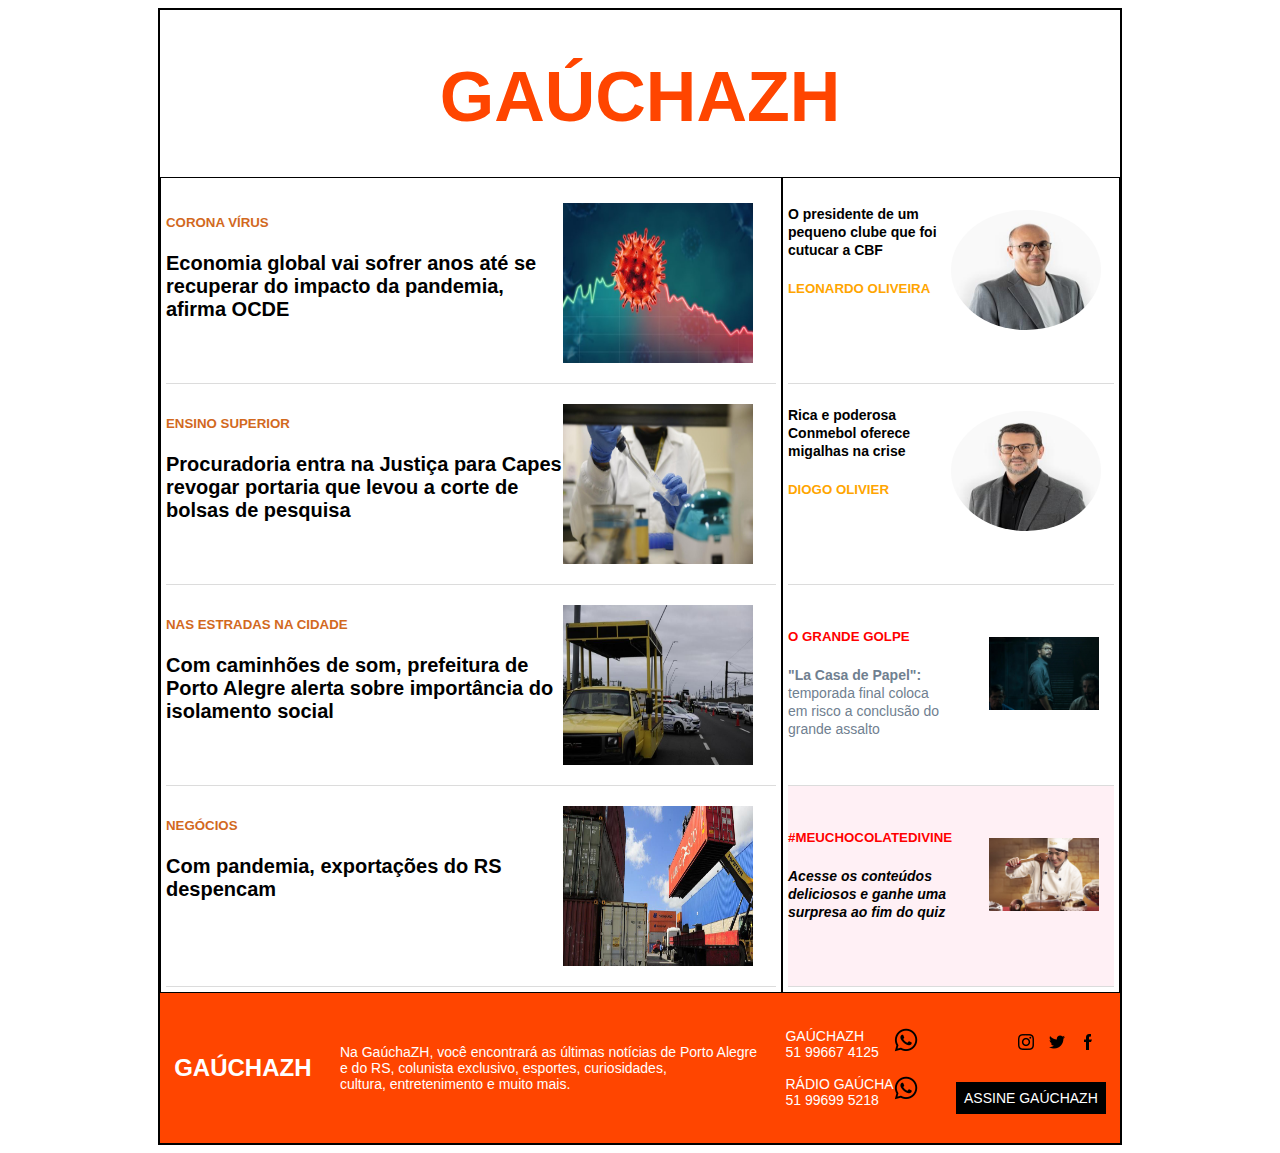
<file: INTRODUÇÃO HTML e CSS/AP1/index.html>
<!DOCTYPE html>
<html>
<head>
    <title> - página AP1  </title>
	<meta charset="utf-8" />
	<meta name="description" content="Página de notícias em html, fornecendo informações e artigos atualizados." />
	<meta name="keywords" content="informações, artigos, documentos, esportes, surf, futebol, treino, Grêmio, Inter, música," />
	<meta name="author" content="Gean Zanella" />
	<link rel="stylesheet" type="text/css" href="Estilo.css" />

</head>
<body>
    <div id="folha">
        <header class="cabecalho">
            <h1><strong>GAÚCHAZH</strong></h1>
        </header>
        <section class="sessao">  
            <article>
                <div class="noticia">
                    <div class="paragrafoNoticia">
                        <h5>CORONA VÍRUS</h5>
                        <a href="" target="_blank"><strong>Economia global vai sofrer anos até se recuperar do impacto da pandemia, afirma OCDE</strong></a>
                    </div>
                    <div class="linkImgNoticia">
                        <a href="" target="_blank"><img class="imgNoticia" src="arquivos/corona.jpg" alt="imagem html"></a>
                    </div>
                </div>
                <div class="noticia">
                    <div class="paragrafoNoticia">
                        <h5>ENSINO SUPERIOR</h5>
                        <a href="" target="_blank"><strong>Procuradoria entra na Justiça para Capes revogar portaria que levou a corte de bolsas de pesquisa</strong></a>
                    </div>
                    <div class="linkImgNoticia">
                        <a href="" target="_blank"><img class="imgNoticia" src="arquivos/bolsas-pesq.jpg" alt="imagem html"></a>
                    </div>
                </div>
                <div class="noticia">
                    <div class="paragrafoNoticia">
                        <h5>NAS ESTRADAS NA CIDADE</h5>
                        <a href="" target="_blank"><strong>Com caminhões de som, prefeitura de Porto Alegre alerta sobre importância do isolamento social</strong></a>
                    </div>
                    <div class="linkImgNoticia">
                        <a href="" target="_blank"><img class="imgNoticia" src="arquivos/cam-som.jpg" alt="imagem html"></a>
                    </div>
                </div>
                <div class="noticia">
                    <div class="paragrafoNoticia">
                        <h5>NEGÓCIOS</h5>
                        <a href="" target="_blank"><strong>Com pandemia, exportações do RS despencam</strong></a>
                    </div>
                    <div class="linkImgNoticia">
                        <a href="" target="_blank"><img class="imgNoticia" src="arquivos/exp-RS.jpg" alt="imagem html"></a>
                    </div>
                </div>
            </article>
            <aside id="sidebar">
                <div class="artigo">
                    <div class="paragrafoTituloArtigo">
                        <a href="" target="_blank"><strong>O presidente de um pequeno clube que foi cutucar a CBF</strong></a>
                        <h5>LEONARDO OLIVEIRA</h5>
                    </div>
                    <div class="linkImgArtigo">
                        <a href="" target="_blank"><img class="imgArtigo" src="arquivos/leo-oli.jpg" alt="imagem html"></a>
                    </div>
                </div>
                <div class="artigo">
                    <div class="paragrafoTituloArtigo">
                        <a href="" target="_blank"><strong>Rica e poderosa Conmebol oferece migalhas na crise</strong></a>
                        <h5>DIOGO OLIVIER</h5>
                    </div>
                    <div class="linkImgArtigo">
                        <a href="" target="_blank"><img class="imgArtigo" src="arquivos/diogo-oli.jpg" alt="imagem html"></a>
                    </div>
                </div>
                <div class="artigo">
                    <div class="paragrafoTituloArtigo">
                        <h5><span class="title">O GRANDE GOLPE</span></h5>
                        <a href="" target="_blank"><span class="link"><strong>"La Casa de Papel":</strong> temporada final coloca em risco a conclusão do grande assalto</span></a>
                    </div>
                    <div class="linkImgArtigo">
                        <a href="" target="_blank"><img class="imgArtigoLacasa" src="arquivos/casa-papel.jpg" alt="imagem html"></a>
                    </div>
                </div>
                <div class="artigo divColor">
                    <div class="paragrafoTituloArtigo">
                        <h5><span class="title">#MEUCHOCOLATEDIVINE</span></h5>
                        <a href="" target="_blank"><strong><i>Acesse os conteúdos deliciosos e ganhe uma surpresa ao fim do quiz</i></strong></a>
                    </div>
                    <div class="linkImgArtigo">
                        <a href="" target="_blank"><img class="imgArtigoChoc" src="arquivos/meu-choc.jpg" alt="imagem html"></a>
                    </div>
                </div>
            </aside>
        </section>
        <footer class="rodape">
            <h2>GAÚCHAZH</h2>
            <p>Na GaúchaZH, você encontrará as últimas notícias de Porto Alegre<br> e do RS, colunista exclusivo, esportes, curiosidades,<br> cultura, entretenimento e muito mais.</p>
            <p>GAÚCHAZH<img class="whatsapp" src="icones/whatsapp.png"><br><a href="" target="_blank">51 99667 4125</a><br><br>RÁDIO GAÚCHA<img class="whatsapp" src="icones/whatsapp.png"><br><a href="" target="_blank">51 99699 5218</a></p>
            <p><a href="" target="_blank"><img class="icone" src="icones/facebook.png"></a><a href="" target="_blank"><img class="icone" src="icones/twitter.png"></a><a href="" target="_blank"><img class="icone" src="icones/instagram.png"></a><br><br><a class="assine" href="" target="_blank">ASSINE GAÚCHAZH</a></p>
        </footer>
    </div>
</body>
</html>
</file>
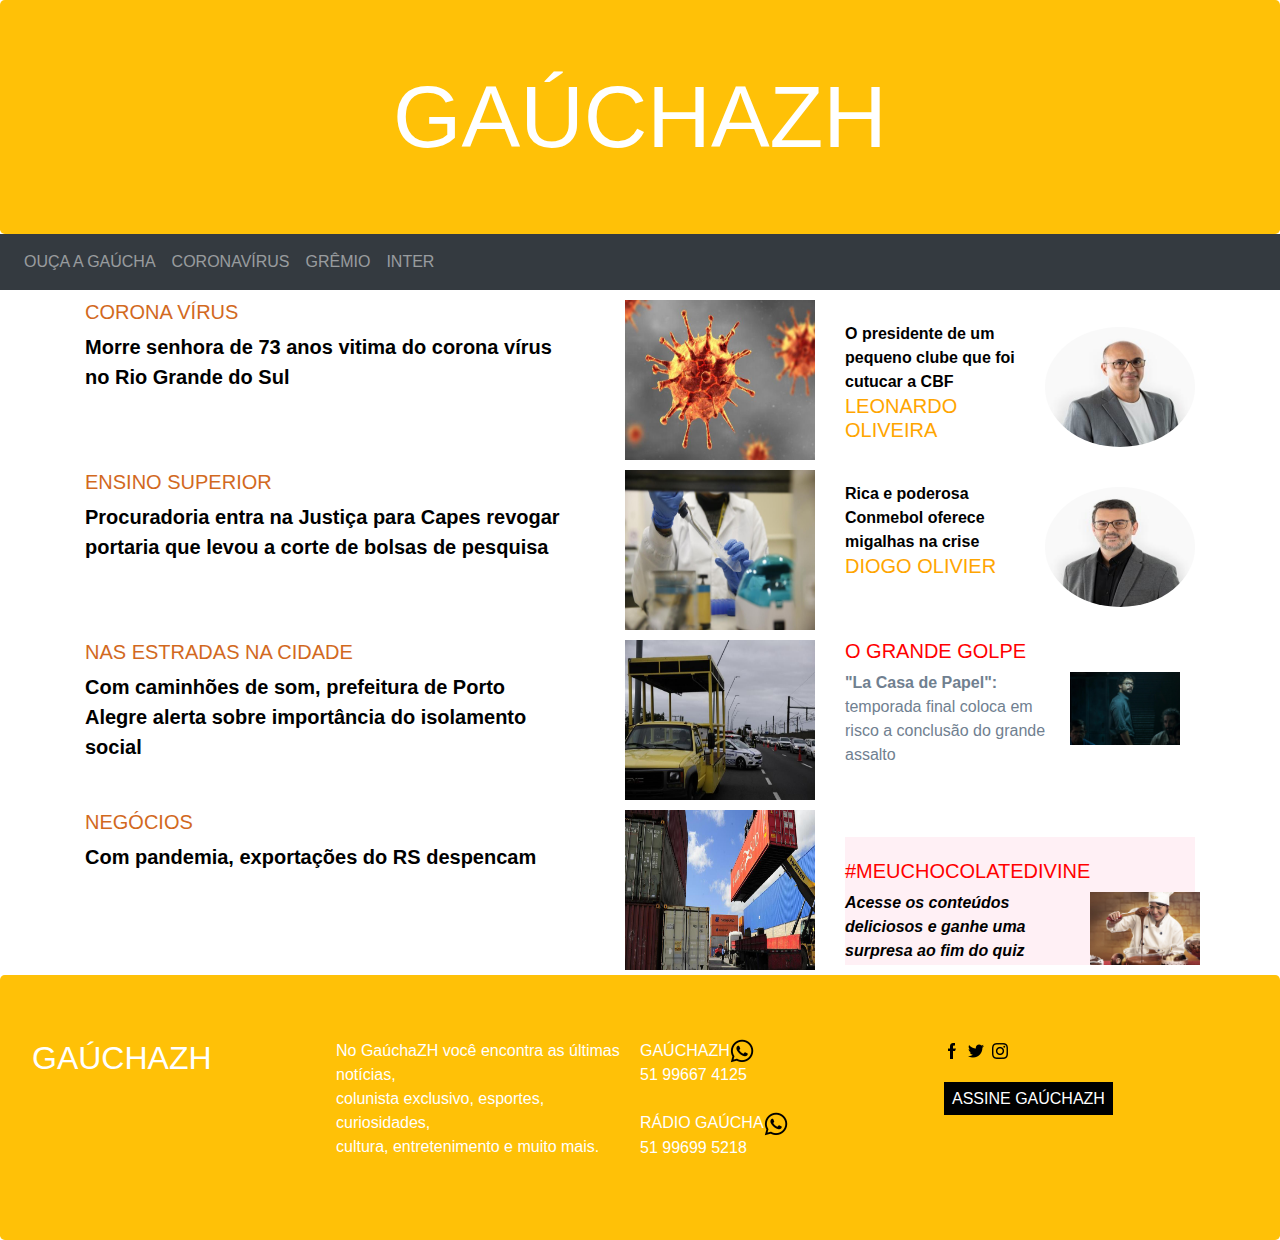
<file: INTRODUÇÃO HTML e CSS/AP1_refatorada/index.html>
<!DOCTYPE html>
<html lang="pt-br">
<head>
    <title> - AP1 CSS Grid Layout</title>
    <meta charset="utf-8" />
    <meta name="viewport" content="width=device-width, initial-scale=1.0">
	<meta name="description" content="Página de notícias, fornecendo informações e artigos." />
	<meta name="keywords" content="informações, vídeos, artigos" />
	<meta name="author" content="Diego da Rocha Santos" />
    <link rel="stylesheet" type="text/css" href="styles.css" />
    
    <!-- Bootstrap -->
    <link rel="stylesheet" href="https://maxcdn.bootstrapcdn.com/bootstrap/4.4.1/css/bootstrap.min.css">
    <script src="https://ajax.googleapis.com/ajax/libs/jquery/3.4.1/jquery.min.js"></script>
    <script src="https://cdnjs.cloudflare.com/ajax/libs/popper.js/1.16.0/umd/popper.min.js"></script>
    <script src="https://maxcdn.bootstrapcdn.com/bootstrap/4.4.1/js/bootstrap.min.js"></script>
     <!-- /bootstrap-->
</head>
<body>
    <div id="wrap">
        <header class="jumbotron text-center bg-warning">
            <h1 class="display-2 text-white"><strong>GAÚCHAZH</strong></h1>
        </header>
        <nav class="navbar navbar-expand-sm bg-dark navbar-dark">
            <ul class="navbar-nav">
                <li class="nav-item">
                    <a class="nav-link" href="">OUÇA A GAÚCHA</a> 
                </li>
                <li class="nav-item">
                    <a class="nav-link" href="">CORONAVÍRUS </a> 
                </li>
                <li class="nav-item">
                    <a class="nav-link" href="">GRÊMIO</a> 
                </li>
                <li class="nav-item">
                    <a class="nav-link" href="">INTER</a> 
                </li>
            </ul>
        </nav>

        <div class="container">
            <section class="row">
                <article class="col-md-8">
                    <div class="grid grid-template-columns">
                        <div class="paragrafoNoticia">
                            <h5>CORONA VÍRUS</h5>
                            <a href="" target="_blank"><strong>Morre senhora de 73 anos vitima do corona vírus no Rio Grande do Sul</strong></a>
                        </div>
                        <div class="linkImgNoticia">
                            <a href="" target="_blank"><img class="float-right" src="arquivos/corona.jpg" alt="imagem html" width="190" height="160"></a>
                        </div>
                    </div>
                    <div class="grid grid-template-columns">
                        <div class="paragrafoNoticia">
                            <h5>ENSINO SUPERIOR</h5>
                            <a href="" target="_blank"><strong>Procuradoria entra na Justiça para Capes revogar portaria que levou a corte de bolsas de pesquisa</strong></a>
                        </div>
                        <div class="linkImgNoticia">
                            <a href="" target="_blank"><img class="float-right" src="arquivos/bolsas-pesq.jpg" alt="imagem html" width="190" height="160"></a>
                        </div>
                    </div>
                    <div class="grid grid-template-columns">
                        <div class="paragrafoNoticia">
                            <h5>NAS ESTRADAS NA CIDADE</h5>
                            <a href="" target="_blank"><strong>Com caminhões de som, prefeitura de Porto Alegre alerta sobre importância do isolamento social</strong></a>
                        </div>
                        <div class="linkImgNoticia">
                            <a href="" target="_blank"><img class="float-right" src="arquivos/cam-som.jpg" alt="imagem html" width="190" height="160"></a>
                        </div>
                    </div>
                    <div class="grid grid-template-columns">
                        <div class="paragrafoNoticia">
                            <h5>NEGÓCIOS</h5>
                            <a href="" target="_blank"><strong>Com pandemia, exportações do RS despencam</strong></a>
                        </div>
                        <div class="linkImgNoticia">
                            <a href="" target="_blank"><img class="float-right" src="arquivos/exp-RS.jpg" alt="imagem html" width="190" height="160"></a>
                        </div>
                    </div>
                </article>
                <aside class="col-md-4">
                    <div class="grid">
                        <div class="paragrafoTituloArtigo">
                            <a href="" target="_blank"><strong>O presidente de um pequeno clube que foi cutucar a CBF</strong></a>
                            <h5>LEONARDO OLIVEIRA</h5>
                        </div>
                        <div class="linkImgArtigo">
                            <a href="" target="_blank"><img class="float-right rounded-circle" src="arquivos/leo-oli.jpg" alt="imagem html" width="150" height="120"></a>
                        </div>
                    </div>
                    <div class="grid">
                        <div class="paragrafoTituloArtigo">
                            <a href="" target="_blank"><strong>Rica e poderosa Conmebol oferece migalhas na crise</strong></a>
                            <h5>DIOGO OLIVIER</h5>
                        </div>
                        <div class="linkImgArtigo">
                            <a href="" target="_blank"><img class="float-right rounded-circle" src="arquivos/diogo-oli.jpg" alt="imagem html" width="150" height="120"></a>
                        </div>
                    </div>
                    <div class="grid">
                        <div class="paragrafoTituloArtigo">
                            <h5><span class="title">O GRANDE GOLPE</span></h5>
                            <a href="" target="_blank"><span class="link"><strong>"La Casa de Papel":</strong> temporada final coloca em risco a conclusão do grande assalto</span></a>
                        </div>
                        <div class="linkImgArtigo2">
                            <a href="" target="_blank"><img class="float-right" src="arquivos/casa-papel.jpg" alt="imagem html" width="110" height="auto"></a>
                        </div>
                    </div>
                    <div class="grid divColor">
                        <div class="paragrafoTituloArtigo">
                            <h5><span class="title">#MEUCHOCOLATEDIVINE</span></h5>
                            <a href="" target="_blank"><strong><i>Acesse os conteúdos deliciosos e ganhe uma surpresa ao fim do quiz</i></strong></a>
                        </div>
                        <div class="linkImgArtigo2">
                            <a href="" target="_blank"><img class="float-right" src="arquivos/meu-choc.jpg" alt="imagem html" width="110" height="auto"></a>
                        </div>
                    </div>
                </aside>

            </section>
        </div>

        <footer class="jumbotron bg-warning">
            <h2 class="text-white">GAÚCHAZH</h2>
            <p class="text-white">No GaúchaZH você encontra as últimas notícias,<br> colunista exclusivo, esportes, curiosidades,<br>cultura, entretenimento e muito mais.</p>
            <p class="text-white">GAÚCHAZH<img src="icones/png/whatsapp.png"><br><a href="" target="_blank">51 99667 4125</a><br><br>RÁDIO GAÚCHA<img src="icones/png/whatsapp.png"><br><a href="" target="_blank">51 99699 5218</a></p>
            <p class="text-white"><a href="" target="_blank"><img class="icone" src="icones/png/003-facebook.png"></a><a href="" target="_blank"><img class="icone" src="icones/png/001-twitter.png"></a><a href="" target="_blank"><img class="icone" src="icones/png/002-instagram.png"></a><br><br><a class="assine" href="" target="_blank">ASSINE GAÚCHAZH</a></p>
        </footer>
        
    </div>
</body>
</html>
</file>
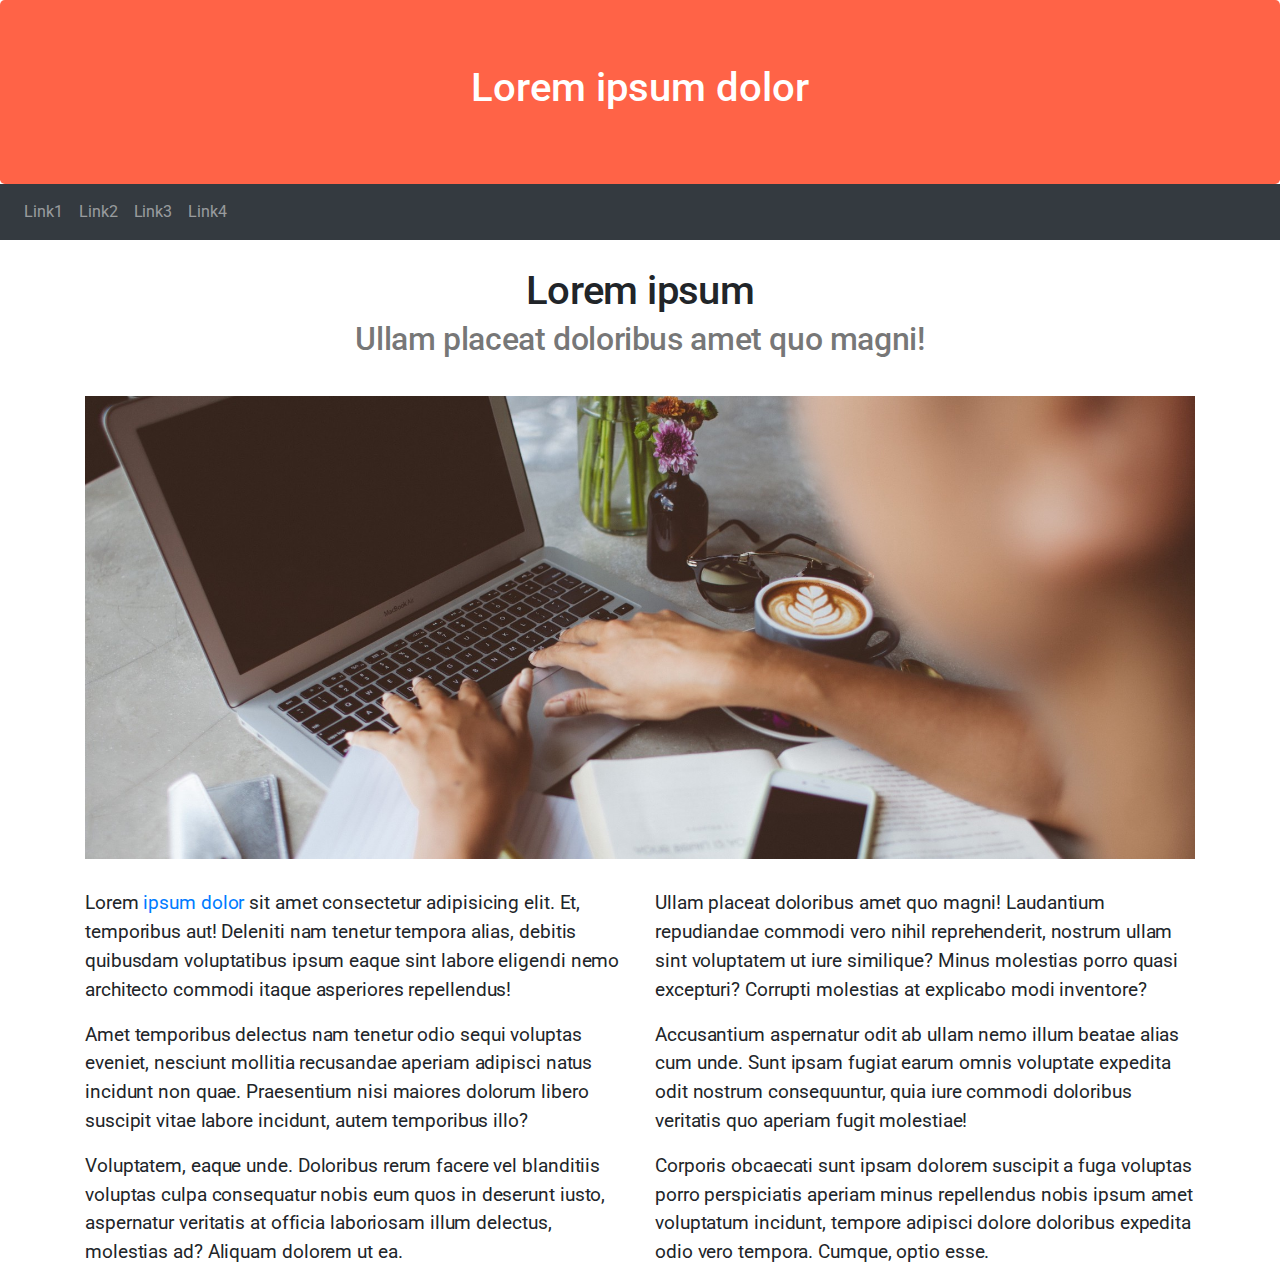
<file: INTRODUÇÃO HTML e CSS/AP2_web/index.html>
<html lang="en">
<head>
  <meta charset="UTF-8">
  <meta name="viewport" content="width=device-width, initial-scale=1.0">
  <meta http-equiv="X-UA-Compatible" content="ie=edge">
  <title>Document</title>
  <link rel="stylesheet"href="https://fonts.googleapis.com/css?family=Roboto">
  <link rel="stylesheet" href="https://use.fontawesome.com/releases/v5.3.1/css/all.css" integrity="sha384-mzrmE5qonljUremFsqc01SB46JvROS7bZs3IO2EmfFsd15uHvIt+Y8vEf7N7fWAU" crossorigin="anonymous">
  <link rel="stylesheet" href="style.css">

   <!-- Bootstrap -->
   <link rel="stylesheet" href="https://maxcdn.bootstrapcdn.com/bootstrap/4.4.1/css/bootstrap.min.css">
   <script src="https://ajax.googleapis.com/ajax/libs/jquery/3.4.1/jquery.min.js"></script>
   <script src="https://cdnjs.cloudflare.com/ajax/libs/popper.js/1.16.0/umd/popper.min.js"></script>
   <script src="https://maxcdn.bootstrapcdn.com/bootstrap/4.4.1/js/bootstrap.min.js"></script>
    <!-- /bootstrap-->
</head>
<body>
    <div id="wrap">
        <header class="jumbotron text-center">
            <h1>Lorem ipsum dolor <i class="fas fa-home"></i></h1>
        </header>
        <nav class="navbar navbar-expand-sm bg-dark navbar-dark">
            <ul class="navbar-nav">
                <li class="nav-item">
                    <a class="nav-link" href="">Link1</a> 
                </li>
                <li class="nav-item">
                    <a class="nav-link" href="">Link2</a> 
                </li>
                <li class="nav-item">
                    <a class="nav-link" href="">Link3</a> 
                </li>
                <li class="nav-item">
                    <a class="nav-link" href="">Link4</a> 
                </li>
            </ul>
        </nav>

        <div class="container">
            <main>
                <div class="row">
                    <div class="col-md-12 grid1">
                        <h1>Lorem ipsum</h1>
                        <h2>Ullam placeat doloribus amet quo magni!</h2>
                        
                        <img src="arquivos/banner.jpg" alt="imagem html">
                        
                    </div>
                </div>
                <div class="row">
                    <div class="col-md-6 grid2">
                            <p>Lorem <a href="https://en.wikipedia.org/wiki/Lorem_ipsum">ipsum dolor</a> sit amet consectetur adipisicing elit. Et, temporibus aut! Deleniti nam tenetur tempora alias, debitis quibusdam voluptatibus ipsum eaque sint labore eligendi nemo architecto commodi itaque asperiores repellendus!</p>
                            <p>Amet temporibus delectus nam tenetur odio sequi voluptas eveniet, nesciunt mollitia recusandae aperiam adipisci natus incidunt non quae. Praesentium nisi maiores dolorum libero suscipit vitae labore incidunt, autem temporibus illo?</p>
                            <p>Voluptatem, eaque unde. Doloribus rerum facere vel blanditiis voluptas culpa consequatur nobis eum quos in deserunt iusto, aspernatur veritatis at officia laboriosam illum delectus, molestias ad? Aliquam dolorem ut ea.</p> 
                    </div>
                    <div class="col-md-6 grid2">
                            <p>Ullam placeat doloribus amet quo magni! Laudantium repudiandae commodi vero nihil reprehenderit, nostrum ullam sint voluptatem ut iure similique? Minus molestias porro quasi excepturi? Corrupti molestias at explicabo modi inventore?</p>
                            <p>Accusantium aspernatur odit ab ullam nemo illum beatae alias cum unde. Sunt ipsam fugiat earum omnis voluptate expedita odit nostrum consequuntur, quia iure commodi doloribus veritatis quo aperiam fugit molestiae!</p>
                            <p>Corporis obcaecati sunt ipsam dolorem suscipit a fuga voluptas porro perspiciatis aperiam minus repellendus nobis ipsum amet voluptatum incidunt, tempore adipisci dolore doloribus expedita odio vero tempora. Cumque, optio esse.</p>
                    </div>
            </main>
        </div>
    </div>
</body>
</html>
</file>
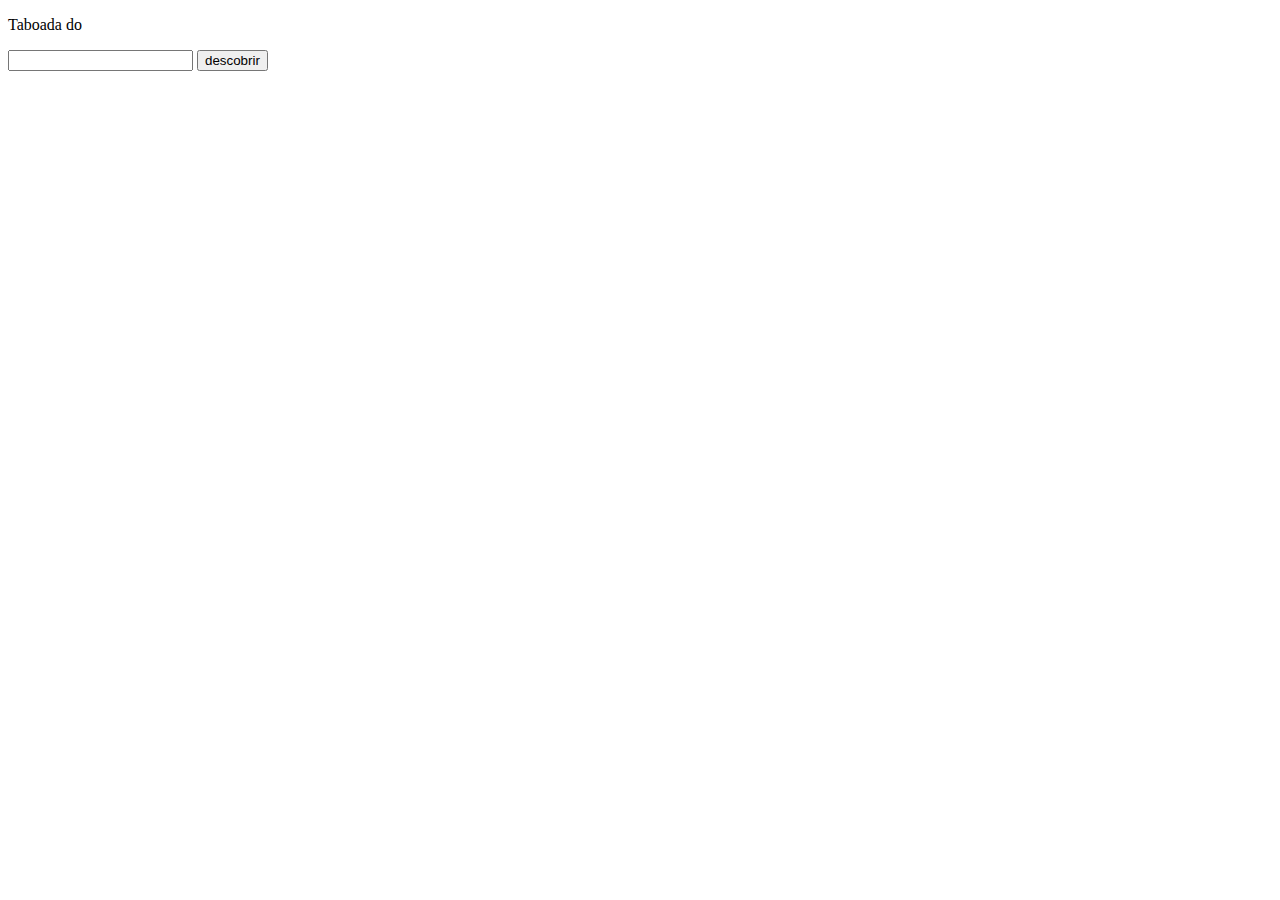
<file: INTRODUÇÃO HTML e CSS/JAVASCRIPT_TDE/JS alert/index.html>
<!DOCTYPE html>
<html lang="en">
<head>
    <meta charset="UTF-8">
    <meta name="viewport" content="width=device-width, initial-scale=1.0">
    <script type="text/javascript" src="script.js">       
    </script>
    <title>1°TDE_JS</title>
</head>
<body>
    <p>Taboada do</p>
    <input type="text" id="taboada">
    <input type="button" onclick="testeTaboada()" value=descobrir>
    <p id="resultado" > </p>
</body>
</html>
</file>
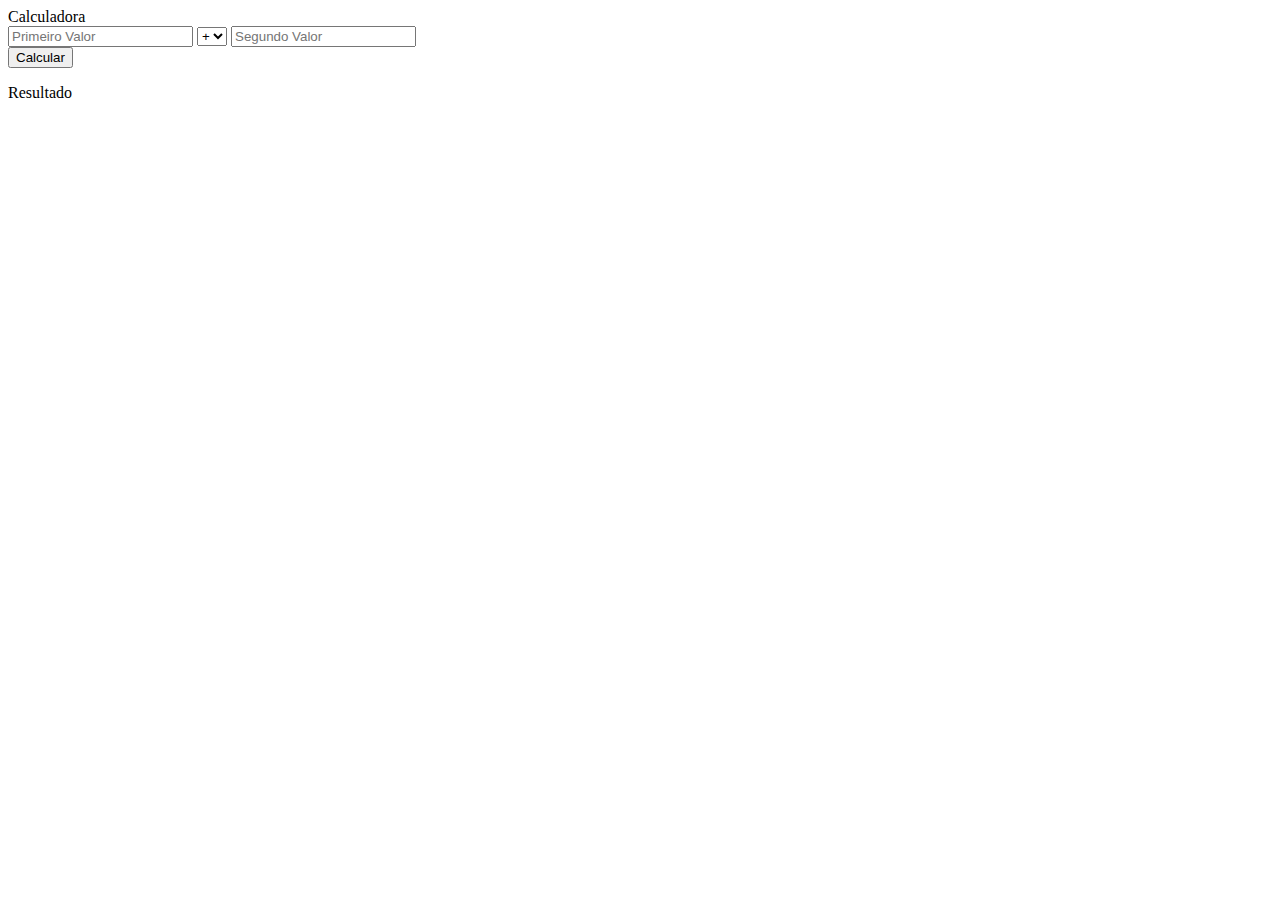
<file: INTRODUÇÃO HTML e CSS/JAVASCRIPT_TDE/JS calculadora/index.html>
<!DOCTYPE html>
<html lang="en">
<head>
    <meta charset="UTF-8">
    <meta name="viewport" content="width=device-width, initial-scale=1.0">
    <title>1-calculadora</title>
</head>
<body>

    <form onsubmit="return false">
        <div class="title">Calculadora</div>
        <div class="valores">
            <input type="number" id="txtNumUm" placeholder="Primeiro Valor">
            <select name="" id="operacao">
                <option value="+">+</option>
                <option value="-">-</option>
                <option value="/">/</option>
                <option value="*">*</option>
            </select>
            <input type="number" id="txtNumDois" placeholder="Segundo Valor">
        </div>
        <input type="submit" onclick="calcular();" value="Calcular">
        <p id="resultadoFinal">Resultado</p>
    </form>
    <script type="text/javascript" src="./script.js"></script>       
</body>
</html>
</file>
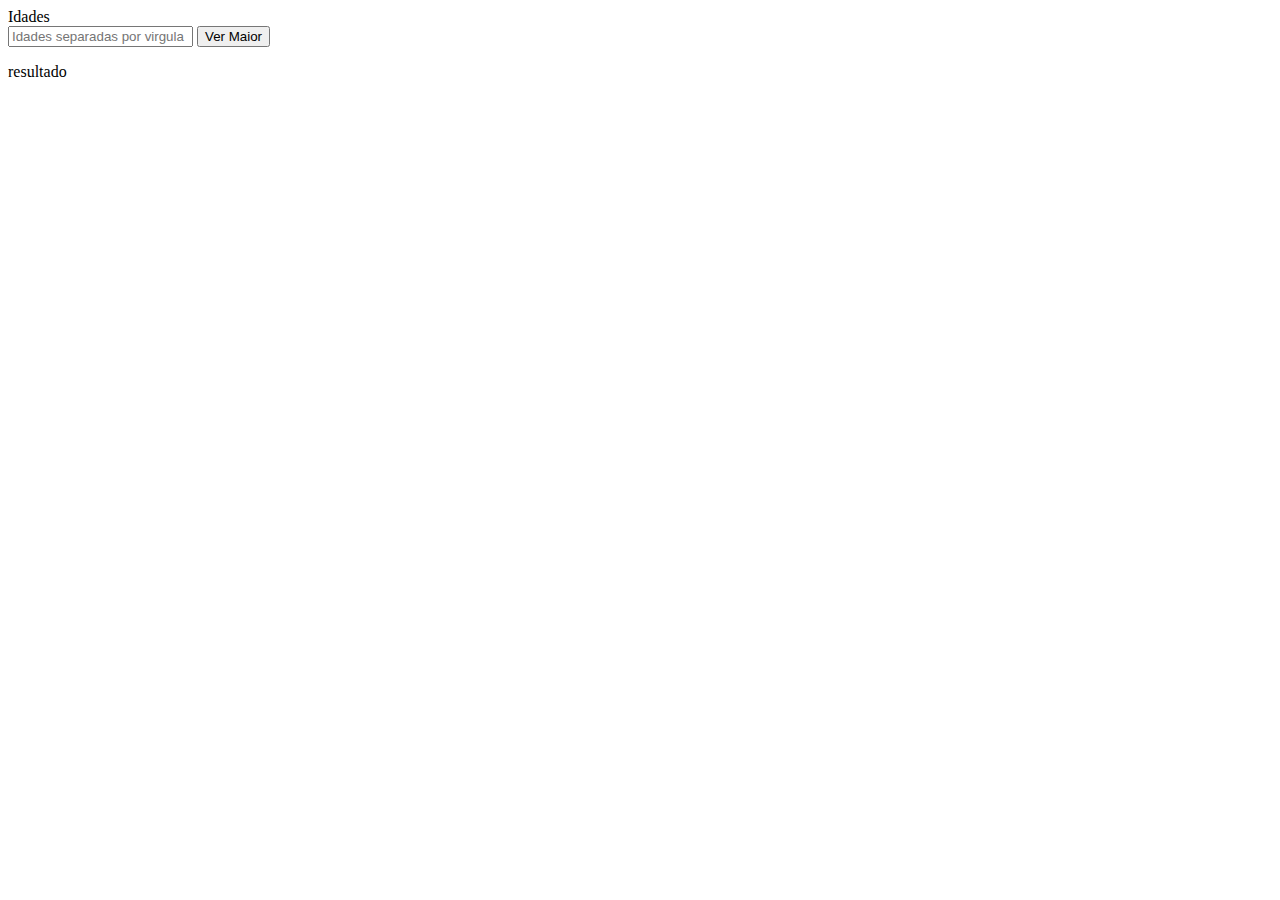
<file: INTRODUÇÃO HTML e CSS/JAVASCRIPT_TDE/JS_TDE_2/Idade_menor_maior/index.html>
<!DOCTYPE html>
<html lang="en">
<head>
    <meta charset="UTF-8">
    <meta name="viewport" content="width=device-width, initial-scale=1.0">
    <script type="text/javascript" src="script.js"></script>
    <title>Document</title>
</head>
<body>
    <form onsubmit="return false">
        <div class="title">Idades</div>
        <input type="text" id="num" placeholder="Idades separadas por virgula">
        <input type="submit" onclick="verificaMaior()" value="Ver Maior">
        <p id="result">
            resultado
        </p>
    </form>
</body>
</html>
</file>
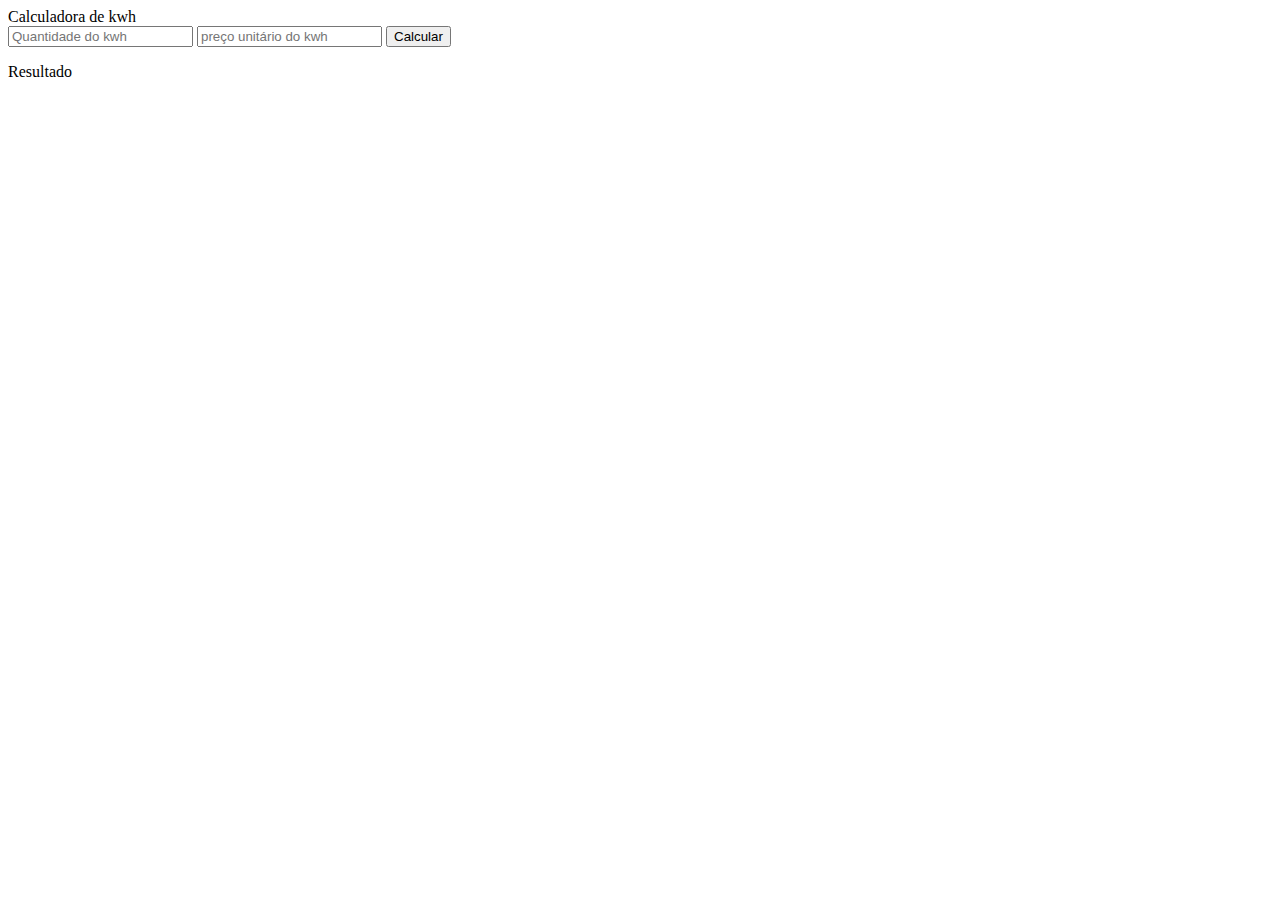
<file: INTRODUÇÃO HTML e CSS/JAVASCRIPT_TDE/JS_TDE_2/kw_energia/index.html>
<!DOCTYPE html>
<html lang="en">
<head>
    <meta charset="UTF-8">
    <meta name="viewport" content="width=device-width, initial-scale=1.0">
    <script type="text/javascript" src="script.js"></script>
    <title>Document</title>
</head>
<body>
    <form onsubmit="return false">
        <div class="title">Calculadora de kwh</div>
        <input type="number" id="quant" placeholder="Quantidade do kwh">
        <input type="number" id="valorUnit" placeholder="preço unitário do kwh">
        <input type="submit" onclick="calcular()" value="Calcular">
        <p id="display">
            Resultado
        </p>    
    </form>
</body>
</html>
</file>
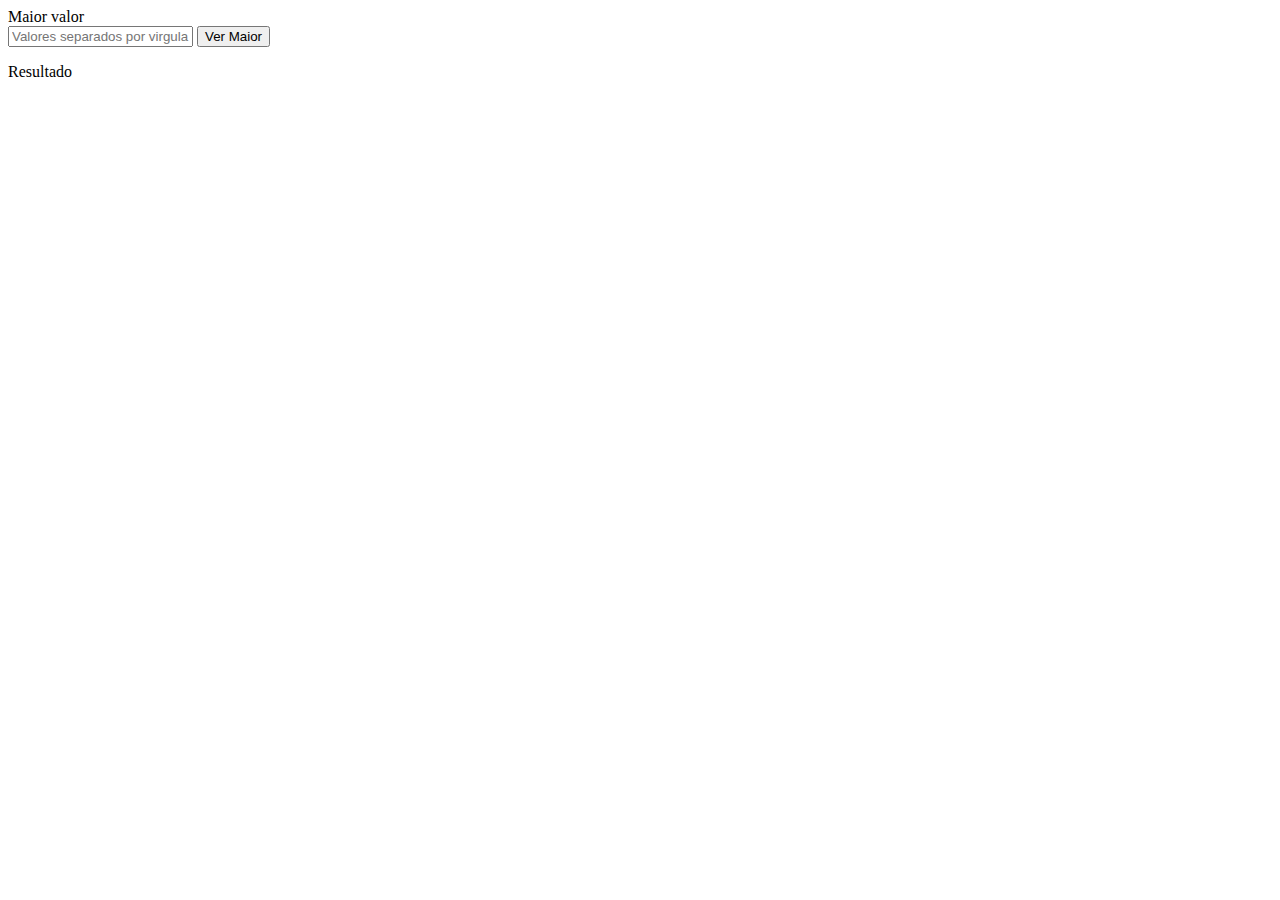
<file: INTRODUÇÃO HTML e CSS/JAVASCRIPT_TDE/JS_TDE_2/Maior_numero/index.html>
<!DOCTYPE html>
<html lang="en">
<head>
    <meta charset="UTF-8">
    <meta name="viewport" content="width=device-width, initial-scale=1.0">
    <script type="text/javascript" src="script.js"></script>
    <title>Document</title>
</head>
<body>
    <form onsubmit="return false">
        <div class="title">Maior valor</div>
        <input type="text" id="num" placeholder="Valores separados por virgula">
        <input type="submit" onclick="verificaMaior()" value="Ver Maior">
        <p id="result">Resultado</p>
    </form>
</body>
</html>
</file>
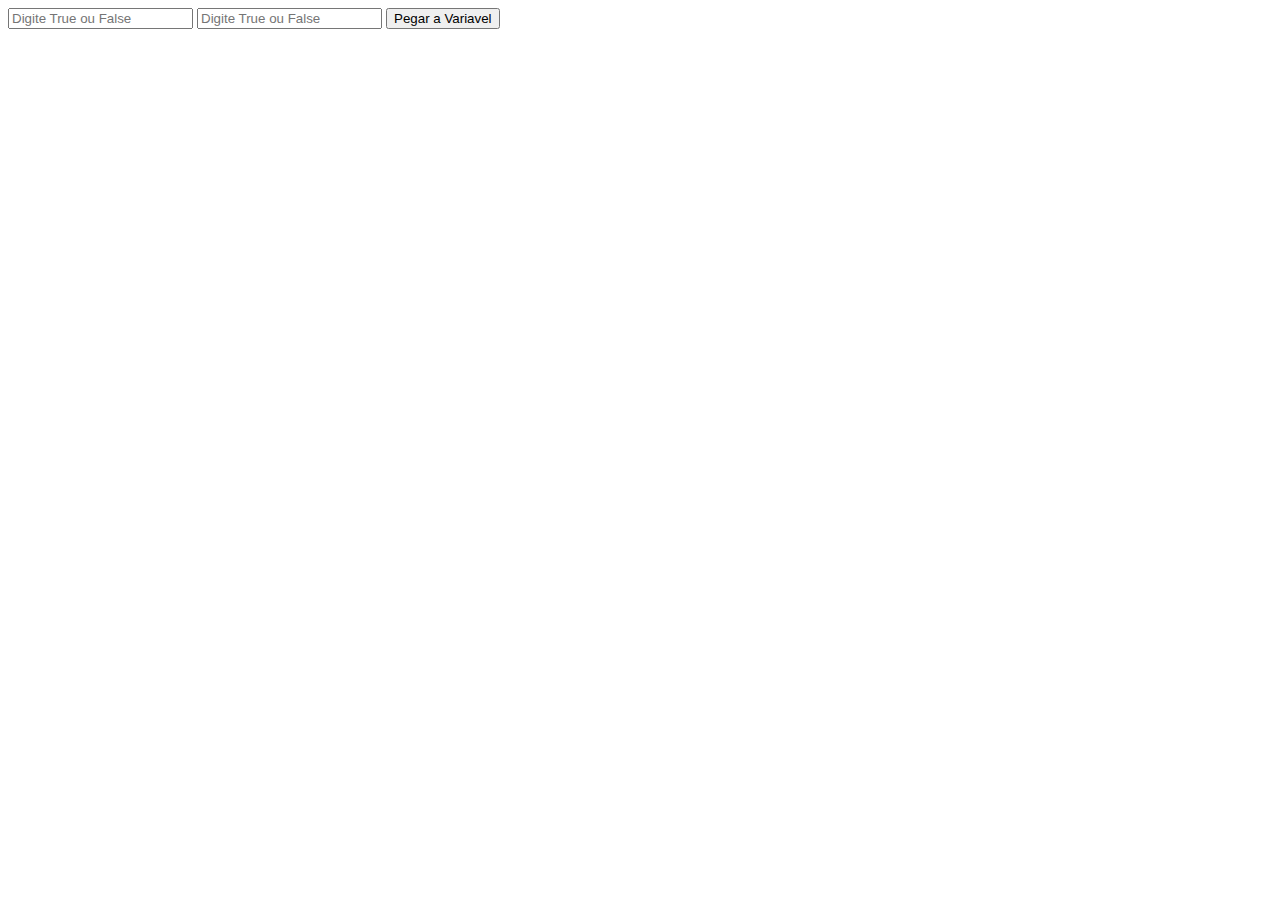
<file: INTROCUÇÃO A COMPUTAÇÃO/IDW_JS/IDW_index.html>
<!DOCTYPE html>
<html lang="en">
<head>
    <meta charset="UTF-8">
    <meta name="viewport" content="width=device-width, initial-scale=1.0">
    <title>Document</title>
</head>
<body>
    <input type="text" id="variavel_a" placeholder="Digite True ou False">
    <input type="text" id="variavel_b" placeholder="Digite True ou False">
    <input type="button" onclick="pegarVariavel()" value="Pegar a Variavel">
    <p id="result"></p>

    <script type="text/javascript" src="IDW_scrip.js"></script>
</body>
</html>
</file>
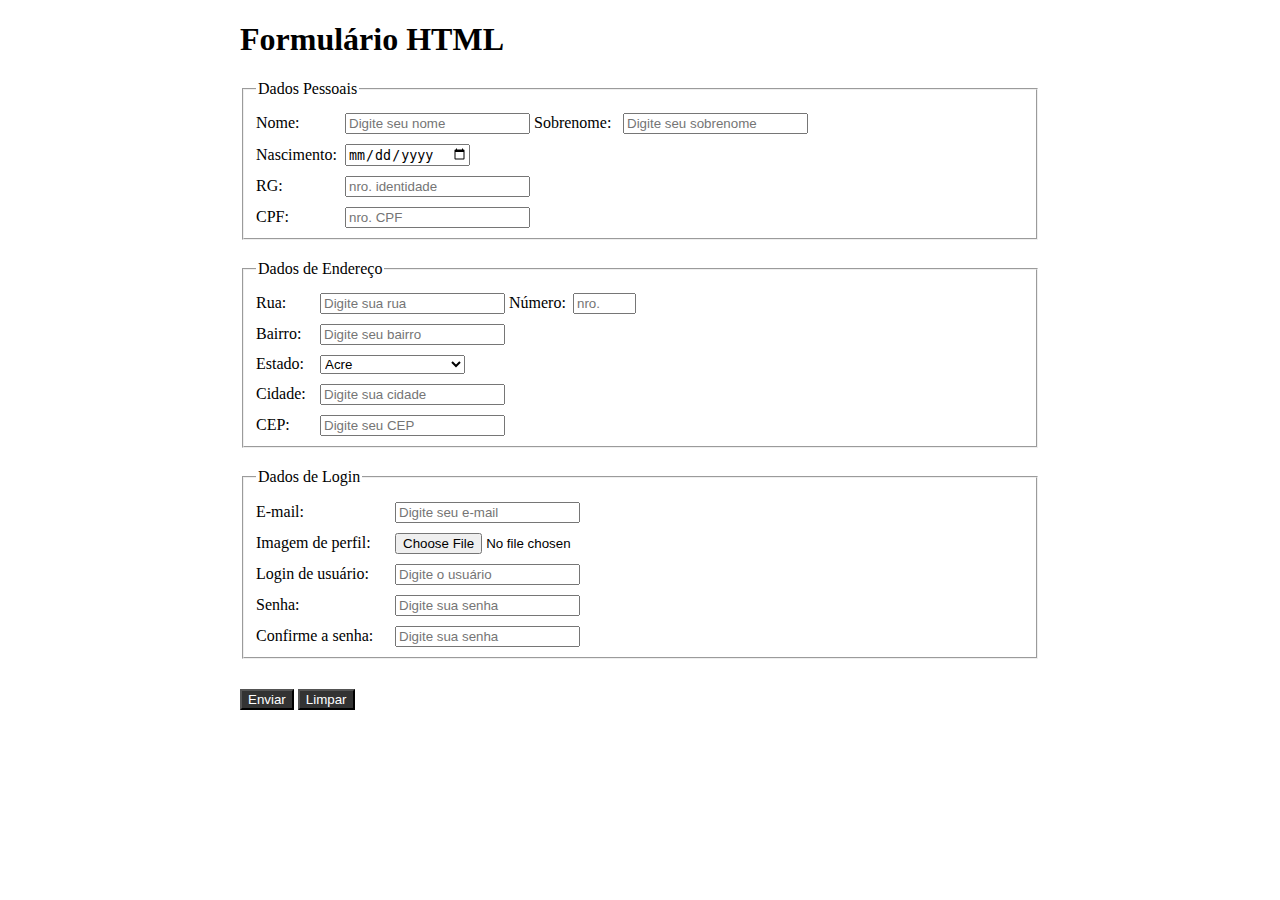
<file: INTRODUÇÃO HTML e CSS/Formulario/form.html>
<!DOCTYPE html>
<html lang="ept-br">
<head>
    <meta charset="utf-8" />
    <title>Documento de formulário</title>
    <link rel="stylesheet" type="text/css" href="estilo.css" />
</head>
<body>
    <div id="folha">
        <h1><strong>Formulário HTML</strong></h1>
        <form action="http://vinicius.pro.br/idw/receiveForm.php" method="post">   
            <fieldset class="dados pessoais">
                <legend>Dados Pessoais</legend>
                <label for="nome">Nome:</label>
                <input type="text" id="nome" placeholder="Digite seu nome" name="nome" />
                <label for="sobrenome">Sobrenome:</label>
                <input type="text" id="sobrenome" placeholder="Digite seu sobrenome" name="sobrenome" /><br>
                <label for="birthday">Nascimento:</label>
                <input type="date" id="birthday" name="birthday"><br>
                <label for="rg">RG:</label>
                <input type="text" id="rg" placeholder="nro. identidade" name="rg" /><br>
                <label for="cpf">CPF:</label>
                <input type="text" id="cpf" placeholder="nro. CPF" name="cpf" />
            </fieldset>
            <fieldset class="dados endereco">
                <legend>Dados de Endereço</legend>
                <label for="rua">Rua:</label>
                <input type="text" id="rua" placeholder="Digite sua rua" name="rua" />
                <label for="quantity">Número:</label>
                <input type="number" id="quantity" placeholder="nro." name="quantity" min="1" max="10000"><br>
                <label for="bairro">Bairro:</label>
                <input type="text" id="bairro" placeholder="Digite seu bairro" name="bairro" /><br>
                <label for="estados">Estado:</label>
                <select id="estados" name="estados">
                    <option value="acre">Acre</option>
                    <option value="alagoas">Alagoas</option>
                    <option value="amapa">Amapá</option>
                    <option value="amazonas">Amazonas</option>
                    <option value="bahia">Bahia</option>
                    <option value="ceara">Ceará</option>
                    <option value="distrito_federal">Distrito Federal</option>
                    <option value="espirito_santo">Espírito Santo</option>
                    <option value="goias">Goiás</option>
                    <option value="matanhao">Maranhão</option>
                    <option value="mato_grosso">Mato Grosso</option>
                    <option value="mato_grosso_do_sul">Mato Grosso do Sul</option>
                    <option value="minas_gerais">Minas Gerais</option>
                    <option value="para">Pará</option>
                    <option value="paraiba">Paraíba</option>
                    <option value="parana">Paraná</option>
                    <option value="pernambuco">Pernambuco</option>
                    <option value="piaui">Piauí</option>
                    <option value="rio_de_janeiro">Rio de Janeiro</option>
                    <option value="rio_grande_do_norte">Rio Grande do Norte</option>
                    <option value="rio_grande_do_sul">Rio Grande do Sul</option>
                    <option value="rondonia">Rondônia</option>
                    <option value="roraima">Roraima</option>
                    <option value="santa_catarina">Santa Catarina</option>
                    <option value="sao_paulo">São Paulo</option>
                    <option value="sergipe">Sergipe</option>
                    <option value="tocantins">Tocantins</option>
                </select><br>
                <label for="cidade">Cidade:</label>
                <input type="text" id="cidade" placeholder="Digite sua cidade" name="cidade" /><br>
                <label for="cep">CEP:</label>
                <input type="text" id="cep" placeholder="Digite seu CEP" name="cep" />
            </fieldset>
            <fieldset class="dados login">
                <legend>Dados de Login</legend>
                <label for="email">E-mail:</label>
                <input type="email" id="email" placeholder="Digite seu e-mail" name="email" /><br>
                <label for="myfile">Imagem de perfil:</label>
                <input type="file" id="myfile" name="myfile" /><br>
                <label for="username">Login de usuário:</label>
                <input type="text" id="username" placeholder="Digite o usuário" name="username" /><br>
                <label for="pwd">Senha:</label>
                <input type="password" id="pwd" placeholder="Digite sua senha" name="pwd" /><br>
                <label for="pwd">Confirme a senha:</label>
                <input type="password" id="pwd" placeholder="Digite sua senha" name="pwd" />
            </fieldset>
            <div class="botoes">
                <input type="submit" value="Enviar" />
                <input type="reset" value="Limpar" />
            </div>
        </form>
    </div>
</body>
</html>
</file>
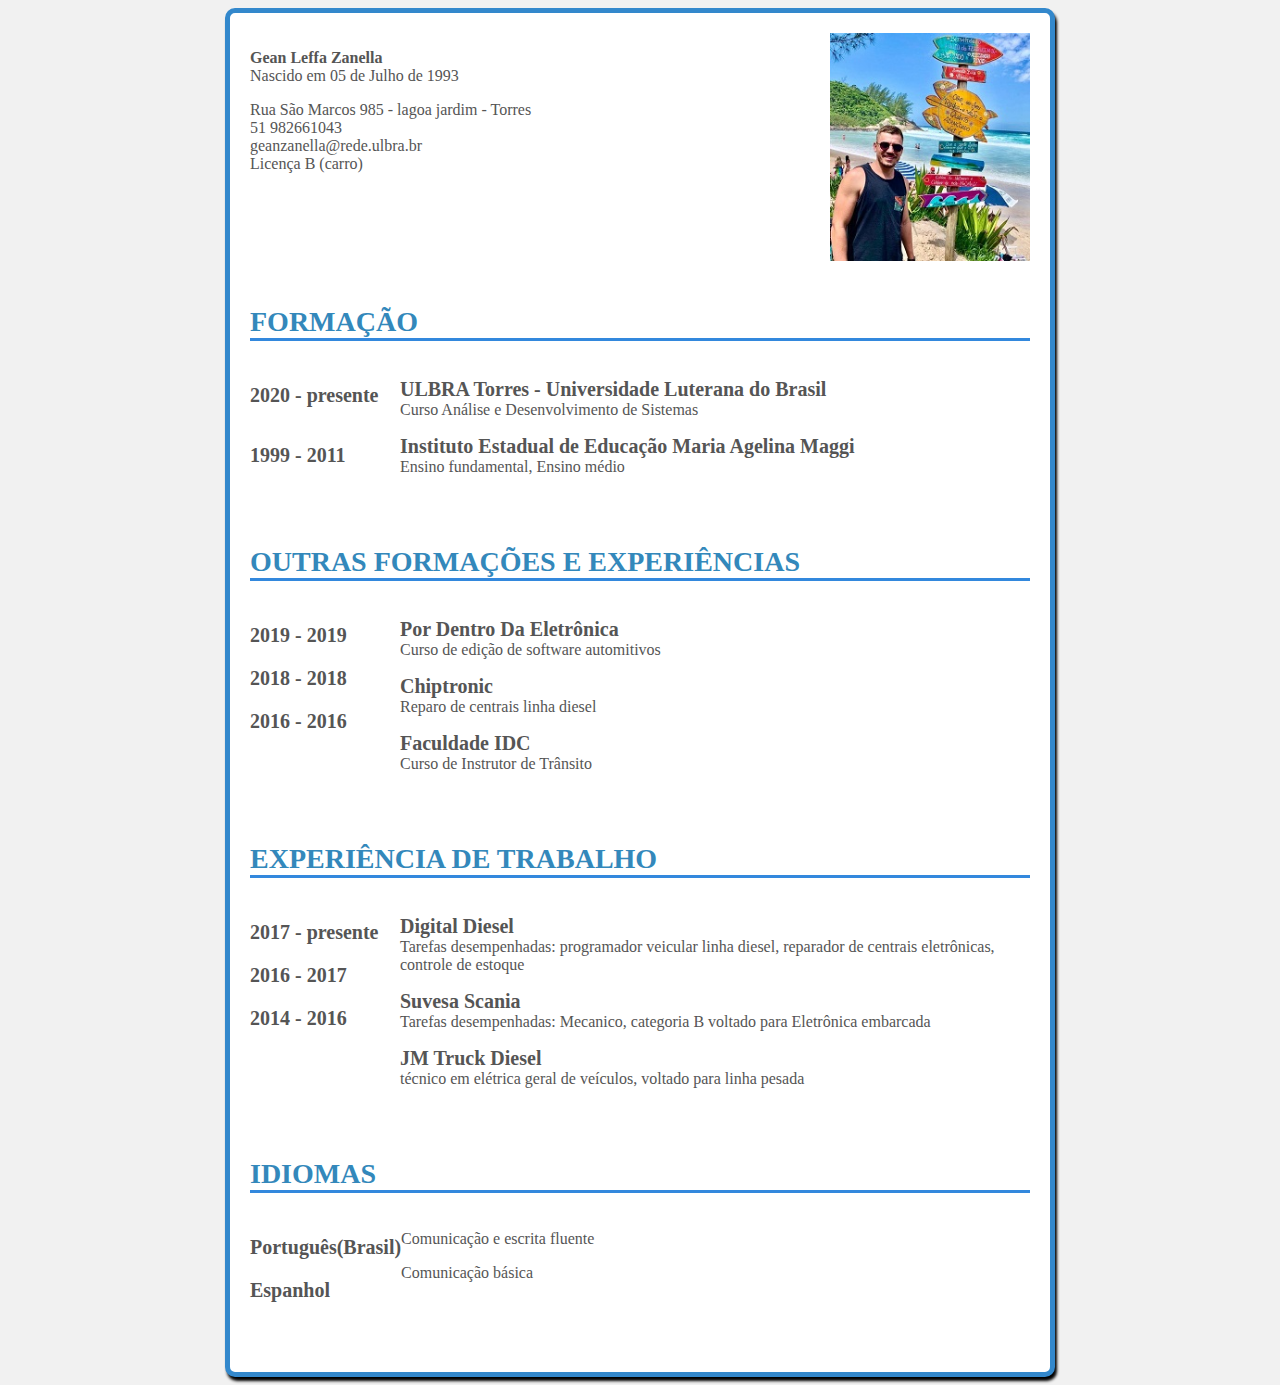
<file: INTRODUÇÃO HTML e CSS/Gean Ultimo curriculo.html/Currículo.html>
<!DOCTYPE html>
<html>
<head>
    <title>Curriculo Gean Zanella</title>
    <meta charset="utf-8" />
    <link rel="stylesheet" type="text/css" href="style.css" />
</head>
<body>
    <div class="folha">
        <div class="infophoto">
            <div class="info">
                <p><strong>Gean Leffa Zanella</strong><br/>
                Nascido em 05 de Julho de 1993</p>
                <p>Rua São Marcos 985 - lagoa jardim - Torres<br/>
                51 982661043<br/>
                geanzanella@rede.ulbra.br<br/>
                Licença B (carro)</p>
                
            </div>
            <div class="photo">
                <img src="arquivos/foto_perfil.jpg" alt="imagem html" />
            </div>
        </div>
        <div class="section">
            <h2>FORMAÇÃO</h2>
            <div class="sec-esquerda" id="forma-esquerda">
                <p>2020 - presente</p>
                <p>1999 - 2011</p>
            </div>
            <div class="sec-reta">
                <p><span class="title">ULBRA Torres - Universidade Luterana do Brasil</span><br/>
                Curso Análise e Desenvolvimento de Sistemas</p>
                <p><span class="title">Instituto Estadual de Educação Maria Agelina Maggi</span><br/>
                Ensino fundamental, Ensino médio</p>

            </div>
        </div>
        <div class="section">
            <h2>OUTRAS FORMAÇÕES E EXPERIÊNCIAS</h2>
            <div class="sec-esquerda" id="outras-esquerda">
                <p>2019 - 2019</p>
                <p>2018 - 2018</p>
                <p>2016 - 2016</p>
            </div>
            <div class="sec-reta">
                <p><span class="title">Por Dentro Da Eletrônica</span><br/>
                Curso de edição de software automitivos</p>
                <p><span class="title">Chiptronic</span><br/>
                Reparo de centrais linha diesel</p>
                <p><span class="title">Faculdade IDC</span><br/>
                Curso de Instrutor de Trânsito </p>

            </div>
        </div>
        <div class="section">
            <H2>EXPERIÊNCIA DE TRABALHO</H2>
            <div class="sec-esquerda" id="exper-esqueda">
                <p>2017 - presente</p>
                <p>2016 - 2017</p>
                <p>2014 - 2016</p>

            </div>
            <div class="sec-reta">
                <p><span class="title">Digital Diesel</span><br/>
                Tarefas desempenhadas: programador veicular linha diesel, reparador de centrais eletrônicas, controle de estoque</p>
                <p><span class="title">Suvesa Scania</span><br/>
                Tarefas desempenhadas: Mecanico, categoria B voltado para Eletrônica embarcada</p>
                <p><span class="title">JM Truck Diesel</span><br/>
                técnico em elétrica geral de veículos, voltado para linha pesada </p>
                
            </div>
        </div>
        <div class="section">
            <H2>IDIOMAS</H2>
            <div class="sec-esquerda">
                <p>Português(Brasil)</p>
                <p>Espanhol</p>
                
            </div>
            <div class="sec-reta">
                <p>Comunicação e escrita fluente</p>
                <p>Comunicação básica</p>
                
            </div>
        </div>
    </div>
</body>
</html>
</file>
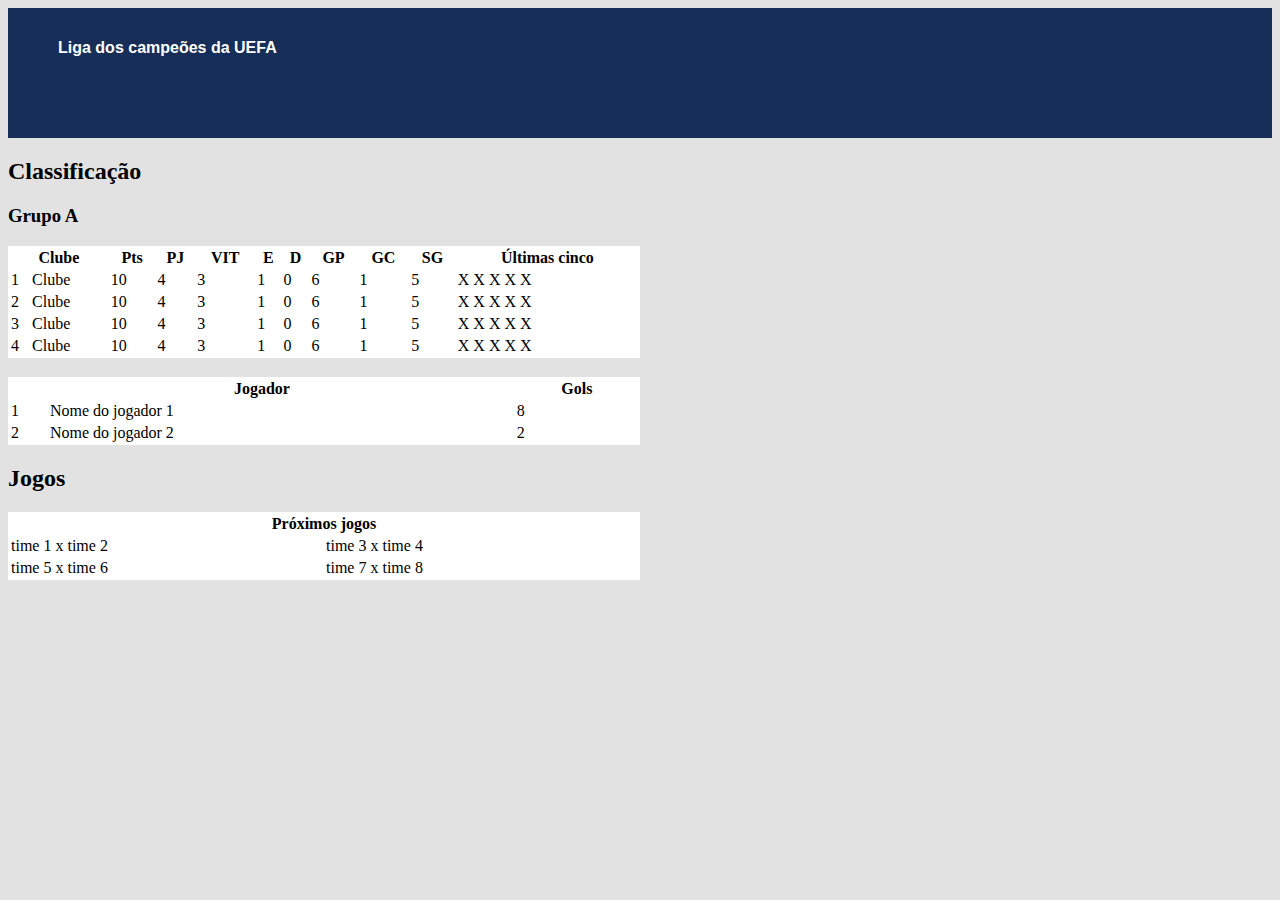
<file: INTRODUÇÃO HTML e CSS/Tabela Liga dos Campeões/Tabela.html>
<!DOCTYPE html>
<html lang="pt-br">
<head>
    <meta charset="UTF-8">
    <meta name="viewport" content="width=device-width, initial-scale=1.0">
    <title>Tabela Liga dos Campeões</title>
    <link rel="stylesheet" href="estilo.css">
</head>
<body>
    <div class="divtudo">
        <div class="divlinha">
            <div id="divcabecalho">
                <h1 id="h1titulocabecalho">Liga dos campeões da UEFA</h1>
            </div>
        </div>
    </div>
    <div class="divlinha">
        <div id="divclassificacao">
            <h2 class="h2tituloselecao">Classificação</h2>
            <h3 id="h3titulogrupo">Grupo A</h3>
            <table id="tableclassificacao">
                <tr>
                    <th colspan="2">Clube</th>
                    <th>Pts</th>
                    <th>PJ</th>
                    <th>VIT</th>
                    <th>E</th>
                    <th>D</th>
                    <th>GP</th>
                    <th>GC</th>
                    <th>SG</th>
                    <th>Últimas cinco</th>
                </tr>
                <tr>
                    <td>1</td>
                    <td>Clube</td>
                    <td>10</td>
                    <td>4</td>
                    <td>3</td>
                    <td>1</td>
                    <td>0</td>
                    <td>6</td>
                    <td>1</td>
                    <td>5</td>
                    <td>X X X X X</td>
                </tr>
                <tr>
                    <td>2</td>
                    <td>Clube</td>
                    <td>10</td>
                    <td>4</td>
                    <td>3</td>
                    <td>1</td>
                    <td>0</td>
                    <td>6</td>
                    <td>1</td>
                    <td>5</td>
                    <td>X X X X X</td>
                </tr>
                <tr>
                    <td>3</td>
                    <td>Clube</td>
                    <td>10</td>
                    <td>4</td>
                    <td>3</td>
                    <td>1</td>
                    <td>0</td>
                    <td>6</td>
                    <td>1</td>
                    <td>5</td>
                    <td>X X X X X</td>
                </tr>
                <tr>
                    <td>4</td>
                    <td>Clube</td>
                    <td>10</td>
                    <td>4</td>
                    <td>3</td>
                    <td>1</td>
                    <td>0</td>
                    <td>6</td>
                    <td>1</td>
                    <td>5</td>
                    <td>X X X X X</td>
                </tr>
            </table>


        </div>

    </div>
    <div class="divlinha">
        <div id="divgoleadores">
            <h2 class="h2tituloselessao"Goleadores></h2>
            <table id="tablegoleadores">
                <tr>
                    <th colspan="2">Jogador</th>
                    <th>Gols</th>
                </tr>
                <tr>
                    <td>1</td>
                    <td>Nome do jogador 1</td>
                    <td>8</td>
                </tr>
                <tr>
                    <td>2</td>
                    <td>Nome do jogador 2</td>
                    <td>2</td>
                </tr>

            </table>

        </div>

    </div>
    <div class="divlinha">
        <div id="divjogos">
            <h2 class="h2titulossessao">Jogos</h2>
            <table id="tablejogos">
                <tr>
                    <th colspan="2">Próximos jogos</th>
                </tr>
                <tr>
                    <td>
                        time 1 x time 2
                    </td>
                    <td>
                        time 3 x time 4
                    </td>
                </tr>
                <tr>
                    <td>
                        time 5 x time 6
                    </td>
                    <td>
                        time 7 x time 8
                    </td>
                </tr>

            </table>

        </div>

    </div>
</body>
</html>
</file>
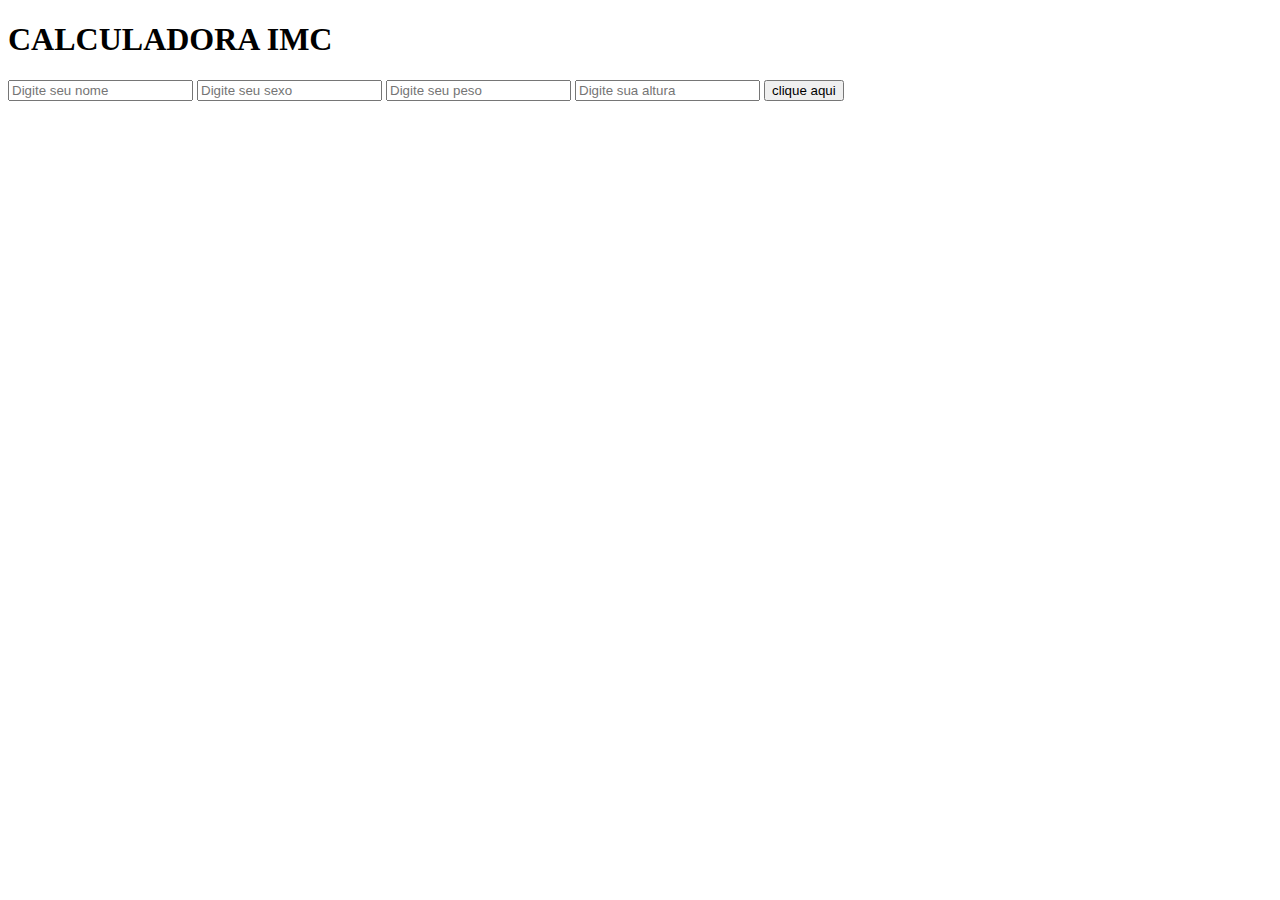
<file: INTRODUÇÃO HTML e CSS/JAVASCRIPT_TDE/IDW_TDE_JS/IDW_TDE_JS_IMC.html>
<!DOCTYPE html>
<html lang="en">
<head>
    <meta charset="UTF-8">
    <meta name="viewport" content="width=device-width, initial-scale=1.0">
    <title>Calculadora de IMC</title>
</head>
<body>
    <h1>CALCULADORA IMC</h1>
    

    <form onsubmit="return false">
        <input type="text" id="nome" placeholder="Digite seu nome">
        <input type="text" id="sexo" placeholder="Digite seu sexo">
        <input type="text" id="peso" placeholder="Digite seu peso">
        <input type="text" id="altura" placeholder="Digite sua altura">
        <input type="button" onclick="pegarVariavel()" value="clique aqui">
        <p id="result"></p>
    </form>


    <script type="text/javascript" src="IDW_TDE_JS_IMC.js"></script>
</body>
</html>
</file>
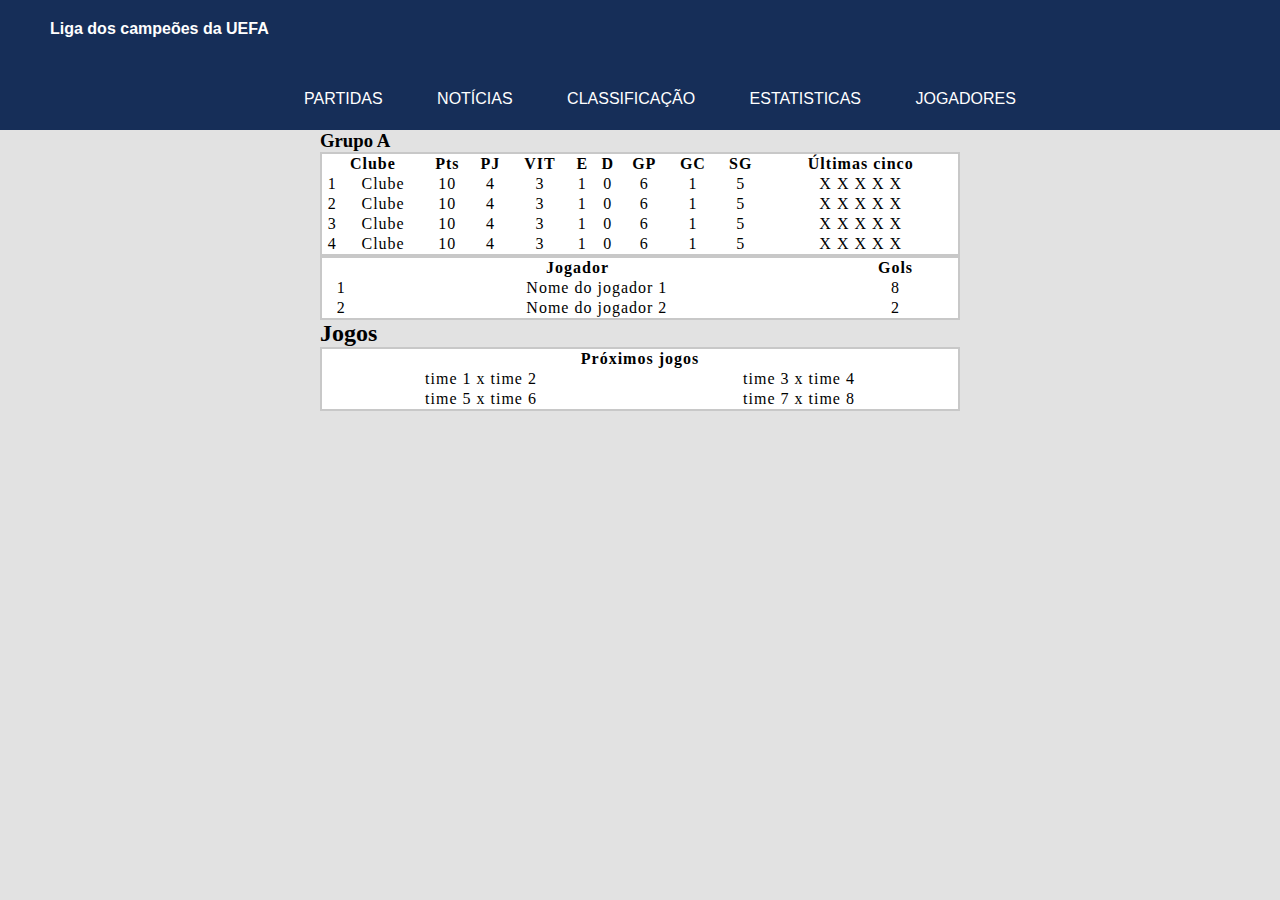
<file: INTRODUÇÃO HTML e CSS/Tabela Liga dos Campeões/Tabela Liga dos Campeões edição 2/Tabela.html>
<!DOCTYPE html>
<html lang="pt-br">
<head>
    <meta charset="UTF-8">
    <meta name="viewport" content="width=device-width, initial-scale=1.0">
    <title>Tabela Liga dos Campeões</title>
    <link rel="stylesheet" href="estilo.css">
</head>
<body>
    <div class="divtudo">
        <div class="divlinha">
            <div id="divcabecalho">
                <h1 id="h1titulocabecalho">Liga dos campeões da UEFA</h1>
                <nav>
                    <ul class="menu inline sem-marcador">
                        <li><a href="">PARTIDAS</a></li>
                        <li><a href="">NOTÍCIAS</a></li>
                        <li><a href="">CLASSIFICAÇÃO</a></li>
                        <li><a href="">ESTATISTICAS</a></li>
                        <li><a href="">JOGADORES</a></li>
                    </ul>
                </nav>
            </div>
        </div>
    </div>
    <div class="divlinha">
        <div id="divclassificacao">
            <h3 id="h3titulogrupo">Grupo A</h3>
            <table id="tableclassificacao">
                <tr>
                    <th colspan="2">Clube</th>
                    <th>Pts</th>
                    <th>PJ</th>
                    <th>VIT</th>
                    <th>E</th>
                    <th>D</th>
                    <th>GP</th>
                    <th>GC</th>
                    <th>SG</th>
                    <th>Últimas cinco</th>
                </tr>
                <tr>
                    <td>1</td>
                    <td>Clube</td>
                    <td>10</td>
                    <td>4</td>
                    <td>3</td>
                    <td>1</td>
                    <td>0</td>
                    <td>6</td>
                    <td>1</td>
                    <td>5</td>
                    <td>X X X X X</td>
                </tr>
                <tr>
                    <td>2</td>
                    <td>Clube</td>
                    <td>10</td>
                    <td>4</td>
                    <td>3</td>
                    <td>1</td>
                    <td>0</td>
                    <td>6</td>
                    <td>1</td>
                    <td>5</td>
                    <td>X X X X X</td>
                </tr>
                <tr>
                    <td>3</td>
                    <td>Clube</td>
                    <td>10</td>
                    <td>4</td>
                    <td>3</td>
                    <td>1</td>
                    <td>0</td>
                    <td>6</td>
                    <td>1</td>
                    <td>5</td>
                    <td>X X X X X</td>
                </tr>
                <tr>
                    <td>4</td>
                    <td>Clube</td>
                    <td>10</td>
                    <td>4</td>
                    <td>3</td>
                    <td>1</td>
                    <td>0</td>
                    <td>6</td>
                    <td>1</td>
                    <td>5</td>
                    <td>X X X X X</td>
                </tr>
            </table>


        </div>

    </div>
    <div class="divlinha">
        <div id="divgoleadores">
            <h2 class="h2tituloselessao"Goleadores></h2>
            <table id="tablegoleadores">
                <tr>
                    <th colspan="2">Jogador</th>
                    <th>Gols</th>
                </tr>
                <tr>
                    <td>1</td>
                    <td>Nome do jogador 1</td>
                    <td>8</td>
                </tr>
                <tr>
                    <td>2</td>
                    <td>Nome do jogador 2</td>
                    <td>2</td>
                </tr>

            </table>

        </div>

    </div>
    <div class="divlinha">
        <div id="divjogos">
            <h2 class="h2titulossessao">Jogos</h2>
            <table id="tablejogos">
                <tr>
                    <th colspan="2">Próximos jogos</th>
                </tr>
                <tr>
                    <td>
                        time 1 x time 2
                    </td>
                    <td>
                        time 3 x time 4
                    </td>
                </tr>
                <tr>
                    <td>
                        time 5 x time 6
                    </td>
                    <td>
                        time 7 x time 8
                    </td>
                </tr>

            </table>

        </div>

    </div>
</body>
</html>
</file>
<file: INTRODUÇÃO HTML e CSS/AP1/Estilo.css>
body{
    font-family: Arial, Helvetica, sans-serif;
}
#folha{
    width: 960px;
    margin: auto;
    border: 2px solid black;
}
.cabecalho{
    height: 120px;
}
.cabecalho h1{
    text-align: center;
    color: orangered;
    font-size: 70px;
}
.sessao{
   
}
article{
    float: left;
    width: 610px;
    border: 1px solid black;
    padding: 5px 5px; 
}
.noticia{
    height: 200px;
    border-bottom: 1px solid gainsboro;
}
.noticia .paragrafoNoticia{
    width: 65%;
   
}
.noticia .linkImgNoticia{
    width: 35%;
    
}
.paragrafoNoticia{
    float: left;
    margin-top: 10px;
}
.paragrafoNoticia a{
    font-size: 20px;
    text-decoration: none;
    color: black;
}
.paragrafoNoticia h5{
    color: chocolate;
}
.linkImgNoticia{
    float: right;
    margin-top: 20px;
}
.imgNoticia{
    width: 190px;
    height: 160px;
}
#sidebar{
    float: right;
    width: 326px;
    border: 1px solid black;
    padding: 5px 5px; 
     
}
.artigo{
    height: 200px;
    border-bottom: 1px solid gainsboro;
}
.artigo .paragrafoTituloArtigo{
    width: 50%;
}
.artigo .linkImgArtigo{
    width: 50%;
}
.imgArtigo{
    width: 150px;
    height: 120px;
    border-radius: 60%;
}
.imgArtigoLacasa{
    width: 110px;
    height: auto;
    float: right;margin-top: 25px; margin-right: 15px;
}
.imgArtigoChoc{
    width: 110px;
    height: auto;
    float: right;margin-top: 25px; margin-right: 15px;
}
.paragrafoTituloArtigo{
    float: left;
    margin-top: 22px;
}
.linkImgArtigo{
    float: right;
    margin-top: 27px;
}
.linkImgArtigo2{
    float: right;
    margin: 55px 15px 0px 0px;
}
.paragrafoTituloArtigo h5{
    color: orange;
}
.paragrafoTituloArtigo a{
    text-decoration: none;
    color: black;
}
.divColor{
    background-color: lavenderblush;
}
.title{
    color: red;
}
.link{
    color: slategray;
}
.rodape{
    clear: both;
    background-color: orangered;
    height: 150px;
    display: flex;
    justify-content: space-around;
    align-items: center;
    color: white;
}
.rodape p, a{
    font-size: 14px;
    color: white;
}
.rodape a{
    text-decoration: none;
}
.rodape .assine{
    padding: 8px;
    background: black;
    text-decoration: none;
}
.rodape i{
    color: white;
}
.whatsapp{
    float: right;margin-right: 10px;
}
.icone{
    float: right; margin: 5px; margin-right: 10px; margin-bottom: 40px;
    background-color: orangered;
}
</file>
<file: INTRODUÇÃO HTML e CSS/AP1_refatorada/styles.css>
/* estilo cabeçalho */
header{
    margin-bottom: 0 !important;
   
}

header h1{
    margin: 0px;
}

/* estilo sessão article */
.grid{
    display: grid;
    grid-template-columns: 2fr 1fr;
    margin: 10px 0px 5px 0px;
}

.paragrafoNoticia a{
    font-size: 20px;
    text-decoration: none;
    color: black;
}

.paragrafoNoticia h5{
    color: chocolate;
}

/* estilo sessão aside */
.imgArtigo{
    width: 150px;
    height: 120px;
    border-radius: 60%;
}

.paragrafoTituloArtigo{
    margin-top: 22px;
}

.linkImgArtigo{
    margin-top: 27px;
}

.linkImgArtigo2{
    margin: 55px 15px 0px 0px;
}

.paragrafoTituloArtigo h5{
    color: orange;
}

.paragrafoTituloArtigo a{
    text-decoration: none;
    color: black;
}

.divColor{
    background-color: lavenderblush;
    margin-top: 70px;
}

.title{
    color: red;
}

.link{
    color: slategray;
}

/* estilo footer*/
footer{
    display: grid !important;
    grid-template-columns: 1fr 1fr 1fr 1fr !important;
    margin-bottom: 0 !important;
   
}
footer a{
    color: white !important;
    text-decoration: none !important;
    padding-right: 8px !important;
}

footer .assine{
    padding: 8px !important;
    background: black !important;
}
</file>
<file: INTRODUÇÃO HTML e CSS/AP2_web/style.css>
body {
    line-height: 1.58;
    letter-spacing: -.003em;
}

header {
    background-color: tomato !important;
    margin-bottom: 0 !important;
    color: white;
    padding: 1.5rem;
  }

img {
    max-width: 100%;
    margin: 30px 0px 30px 0px;
}

.grid1 {
    margin-top: 30px;
    text-align: center;
}

.grid1 h1 {
    line-height: 1.04;
    letter-spacing: -.015em;
}


.grid1 h2 {
    color: rgba(0, 0, 0, 0.541176);
    letter-spacing: -.012em;
    margin-top: 5px;
}

p {
    font-size: 1.2em;
    letter-spacing: -0.005em;
    color: 0,0,0,.7;
}



/* 
header h1 {
    margin: 0;
  }
  
main {
    margin: 5rem 0;
}
  
  main>*:not(.banner){
    width: 700px;
    margin-left: auto;
    margin-right: auto;
}
*/

/*
main .banner {
    background-image: url(../images/banner.jpg);
    background-size: cover;
    height: 20rem;
    width: 100vw;
  }
  
main h1 {
    line-height: 1.04;
    letter-spacing: -.015em;
    margin: 0;
  }
  
main h2 {
    color: rgba(0, 0, 0, 0.541176);
    font-size: 28px;
    line-height: 1.22;
    letter-spacing: -.012em;
    margin-top: 5px;
    margin-bottom: 22px;
  }
  
main p {
    margin-top: 29px;
  }
  
a {
    color: tomato;
    text-decoration: none;
  }
  
a:hover {
    text-decoration: underline;
  }
*/

/*
#conteudo-left{
      padding: 100px;
      width: 500px;
      height: 300px;
      float: left;
  }
#conteudo-right{
    width: 500px;
    height: 400px;
    float: left;
}

*/
</file>
<file: INTRODUÇÃO HTML e CSS/Formulario/estilo.css>
body{
    font-family: Cambria, Cochin, Georgia, Times, 'Times New Roman', serif;
}

#folha{
    width: 95%;
    max-width: 800px;
    margin: auto;
}

.dados{
    margin-top: 20px;
}

.botoes{
    margin-top: 20px;
}

.pessoais label{
    padding-right: 10px;
    margin-top: 10px;
    width: 75px;
    display: inline-block;
}

.endereco label{
    padding-right: 10px;
    margin-top: 10px;
    width: 50px;
    display: inline-block;
}

.login label{
    padding-right: 10px;
    margin-top: 10px;
    width: 125px;
    display: inline-block;
}

input, select{
    margin-top: 10px;
}

.botoes input[type=submit]{
	background: #333333;
	color: #ffffff;
	cursor: pointer;
}

.botoes input[type=reset]{
	background: #333333;
	color: #ffffff;
	cursor: pointer;
}

.dados input[type=number]{
    width: 55px;
}
</file>
<file: INTRODUÇÃO HTML e CSS/Gean Ultimo curriculo.html/style.css>
body{
	font-family: helvetica, sans-serif;
}
a:link, a:visited{
	color: #ff6600;
	text-decoration: none;
}
a:hover{
	text-decoration: underline;
}
#wrap{
	width: 920px;
	margin: auto;
	background: #c0c0c0;
	padding: 10px 20px;
}
header img{
	width: 100px;
	float: right;
}
header nav ul{
	list-style: none;
	padding-left: 0;
}
header nav ul li{
	display: inline-block;
	margin-right: 10px;
}
header nav ul li a{
	font-size: 18px;
}
#content{
	float: left;
	width: 640px;
}
#sidebar{
	float: right;
	width: 280px;
}
#sidebar ul{
	list-style: none;
}
footer{
	clear: both;
}
section a img{
	width: 500px;
	height: 250px;
	border: solid 2px;
	color: #333333;
}
aside label{
	display: block;
}
aside textarea{
	width: 270px;
	height: 90px;
}
aside input[type=submit]{
	background: #333333;
	color: #ffffff;
	cursor: pointer;
}
article iframe{
	width: 300px;
	height: 200px;
}
article video{
	width: 300px;
	height: 200px;
}
footer img{
	width: 300px;
}


body{
	background: #f1f1f1;
	color: #555;
}

.corpo {
	width: 960px;
	margin: auto;
}

.conteudo {
	display: table;
}

.imagem {
	display: table-cell;
	float: left;
}

.texto {
	display: table-cell;
	float: left;
	width: 300px;
	margin-top: 20px;
	margin-left: 20px;
}

section img{
	width: 350px;
	border: solid 2px;
	color: #333333;
}


h1{
	color: #ff6600;
	letter-spacing: -1px;
	text-transform: capitalize;
	width: 650px;
	text-shadow: 1px 1px 1px black;
	font-family: sans-serif;
}
.texto1 {
	width: 650px;
	font-size: 18px;
	font-family: sans-serif;
}




.folha {
	width: 780px;
	margin: auto;
	font-family: 'Source sans Pro', Calibri, Tahoma; sans-serif;
	font-size: 16px;
	border: 5px solid #3388cc;
	border-radius: 10px;
	box-shadow: 2px 4px 3px black;
	padding: 20px;
	background-color: white;

}

.infophoto {
	height: 250px;
}

.info {
	float: left;
}

.photo {
	float: right;
}

.section {
	margin-bottom: 70px;
} 

.sec-esquerda {
	float: left;
	font-weight: bold;
	font-size: 20px;
}

.sec-reta {
	margin-left: 150px;
	margin-top: 37px;
}

h2{
	font-size: 28px;
	color: #3388bb;
	border-bottom: 3px solid #3388dd;
}

img{
	width: 200px;
}

.duration {
	font-weight: normal;
	font-style: italic;
	font-size: 16px;
}

.title {
	font-weight: bold;
	font-size: 20px;
}

#forma-esquerda p {
	margin-bottom: 37px;
}

#outras-esquerda p {
	margin-bottom: 37;
}

#exper-esquerda p {
	margin-bottom: 37px;
}
</file>
<file: INTRODUÇÃO HTML e CSS/Tabela Liga dos Campeões/estilo.css>
body{
        background-color: #e2e2e2;
    }
    .divtudo{
        font-family: Arial, sans-serif;
    }
    .divlinha{
        clear: both;
    }
    .h2titulosessao{
        font-size: 20px;
    }
    #divcabecalho{
        background-color: #162e58;
        min-height: 100px;
        padding: 20px 50px 10px 50px;
    }
    #h1titulocabecalho{
        color: #ffffff;
        float: left;
        min-width: 50%;
        font-size: 16px;
        text-align: left;
    }
    #divclassificacao{
        width: 50%;
    }
    #tableclassificacao{
        width: 100%;
        background-color: #ffffff;
    }
    #h3tiulogrupo{
        font-size: 14px;
    }
    #divgoleadores{
        width: 50%;
    }    
    #tablegoleadores{
        width: 100%;
        background-color: #ffffff;
    }
    #divjogos{
        width: 50%;
    }
    #tablejogos{
        width: 100%;
        background-color: #ffffff;
    }
</file>
<file: INTRODUÇÃO HTML e CSS/Tabela Liga dos Campeões/Tabela Liga dos Campeões edição 2/estilo.css>
*{
        margin: 0 auto;
    }
    body{
    
        background-color: #e2e2e2;
    }
    .divtudo{
        font-family: Arial, sans-serif;
    }
    .divlinha{
        clear: both;
    }
    .h2titulosessao{
        font-size: 20px;
    }
    #divcabecalho{
        background-color: #162e58;
        min-height: 100px;
        padding: 20px 50px 10px 50px;
    }
    #h1titulocabecalho{
        color: #ffffff;
        float: left;
        min-width: 50%;
        font-size: 16px;
        text-align: left;
    }
    #divclassificacao{
        width: 50%;
    }
    #tableclassificacao{
        width: 100%;
        background-color: #ffffff;
    }
    #h3tiulogrupo{
        font-size: 14px;
    }
    #divgoleadores{
        width: 50%;
    }    
    #tablegoleadores{
        width: 100%;
        background-color: #ffffff;
    }
    #divjogos{
        width: 50%;
    }
    #tablejogos{
        width: 100%;
        background-color: #ffffff;
    }
    ul li{
        margin-bottom: 40px;
      
    }
    ul.inline li{
        display: inline;
        margin-right: 20px;
    }
    ul.inline li:last-child{
        margin-right: 0;
    }
    ul.sem-marcador,{
        list-style: none;
        
    }
    .menu{
        text-transform: uppercase;
        text-align: center;
        margin-top: 70px;
        
    }
    .menu li a{
        padding: 10px 15px;
        border-radius: 3px;
        color:white;
        font-size: 16px;
        text-decoration: none;
    }
    .menu li a:hover{
        text-decoration: none;
        background: #1f3c58;
        color: white;
    }
    table {
        border-collapse: collapse;
        border: 2px solid rgb(200, 200, 200);
        letter-spacing: 1px;
        
    }
    td {
        text-align: center;
    }
</file>
